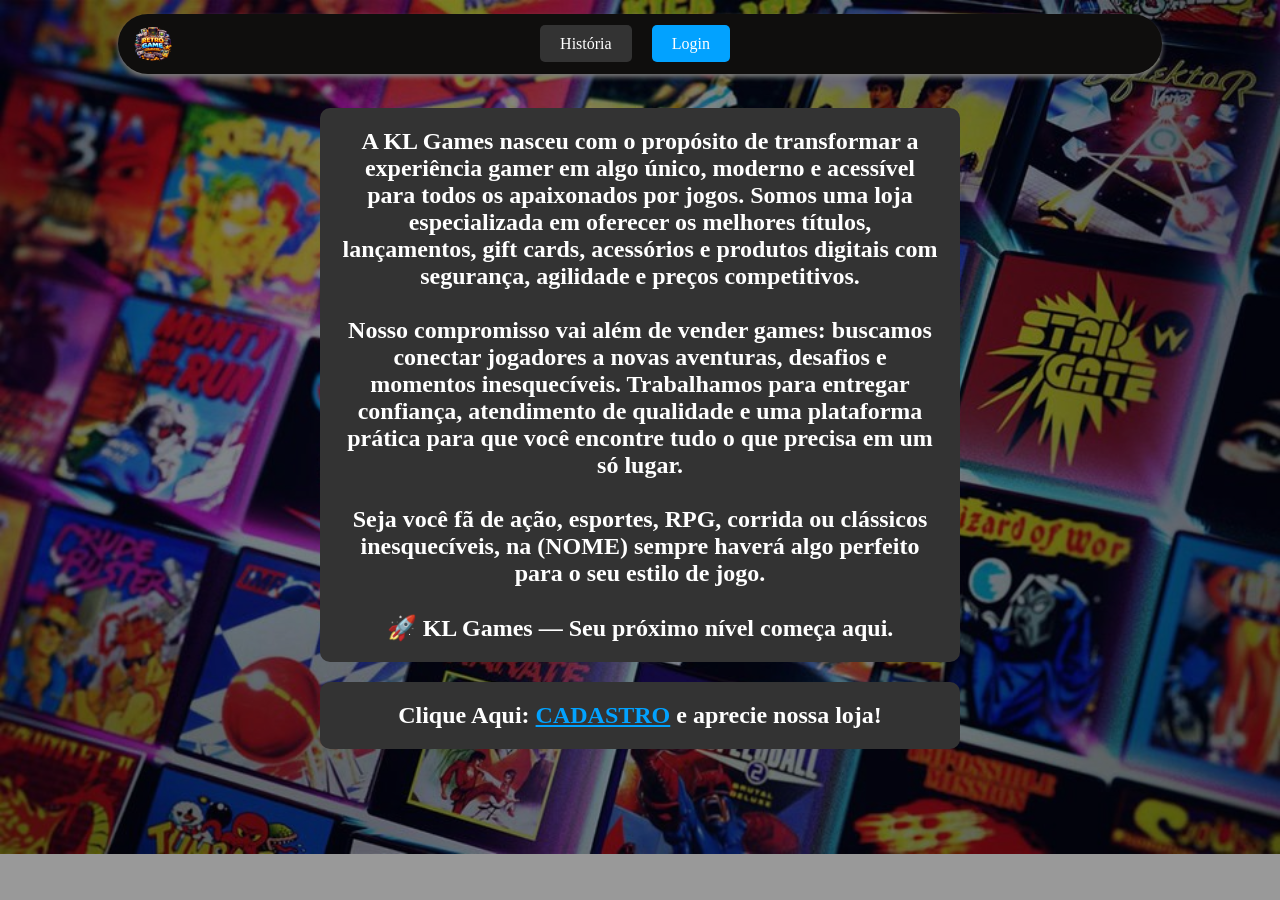
<file: public/index.html>
<!DOCTYPE html>
<html lang="pt-br">
<head>
    <meta charset="UTF-8">
    <meta name="viewport" content="width=device-width, initial-scale=1.0">
    <link rel="stylesheet" href="style.css">
    <title>HOME</title>
</head>
<body>
    <header class="header">
        <img src="./imagem/GamesLogan.png" alt="Logo">
        <ul>
            <li><a href="#">História</a></li>
  
            <li><a href="login.html">Login</a></li>
        </ul>
    </header>
    
    <h1>A KL Games nasceu com o propósito de transformar a experiência gamer em algo único, moderno e acessível para todos os apaixonados por jogos. Somos uma loja especializada em oferecer os melhores títulos, lançamentos, gift cards, acessórios e produtos digitais com segurança, agilidade e preços competitivos. 
        <br><br> 
        Nosso compromisso vai além de vender games: buscamos conectar jogadores a novas aventuras, desafios e momentos inesquecíveis. Trabalhamos para entregar confiança, atendimento de qualidade e uma plataforma prática para que você encontre tudo o que precisa em um só lugar. 
        <br><br>
        Seja você fã de ação, esportes, RPG, corrida ou clássicos inesquecíveis, na (NOME) sempre haverá algo perfeito para o seu estilo de jogo.
        <br><br>
        🚀 KL Games — Seu próximo nível começa aqui.</h1>
    
        <h2>Clique Aqui: <a href="./cadastro.html">CADASTRO</a> e aprecie nossa loja!</h2>
    
    
</body>
</html>
</file>
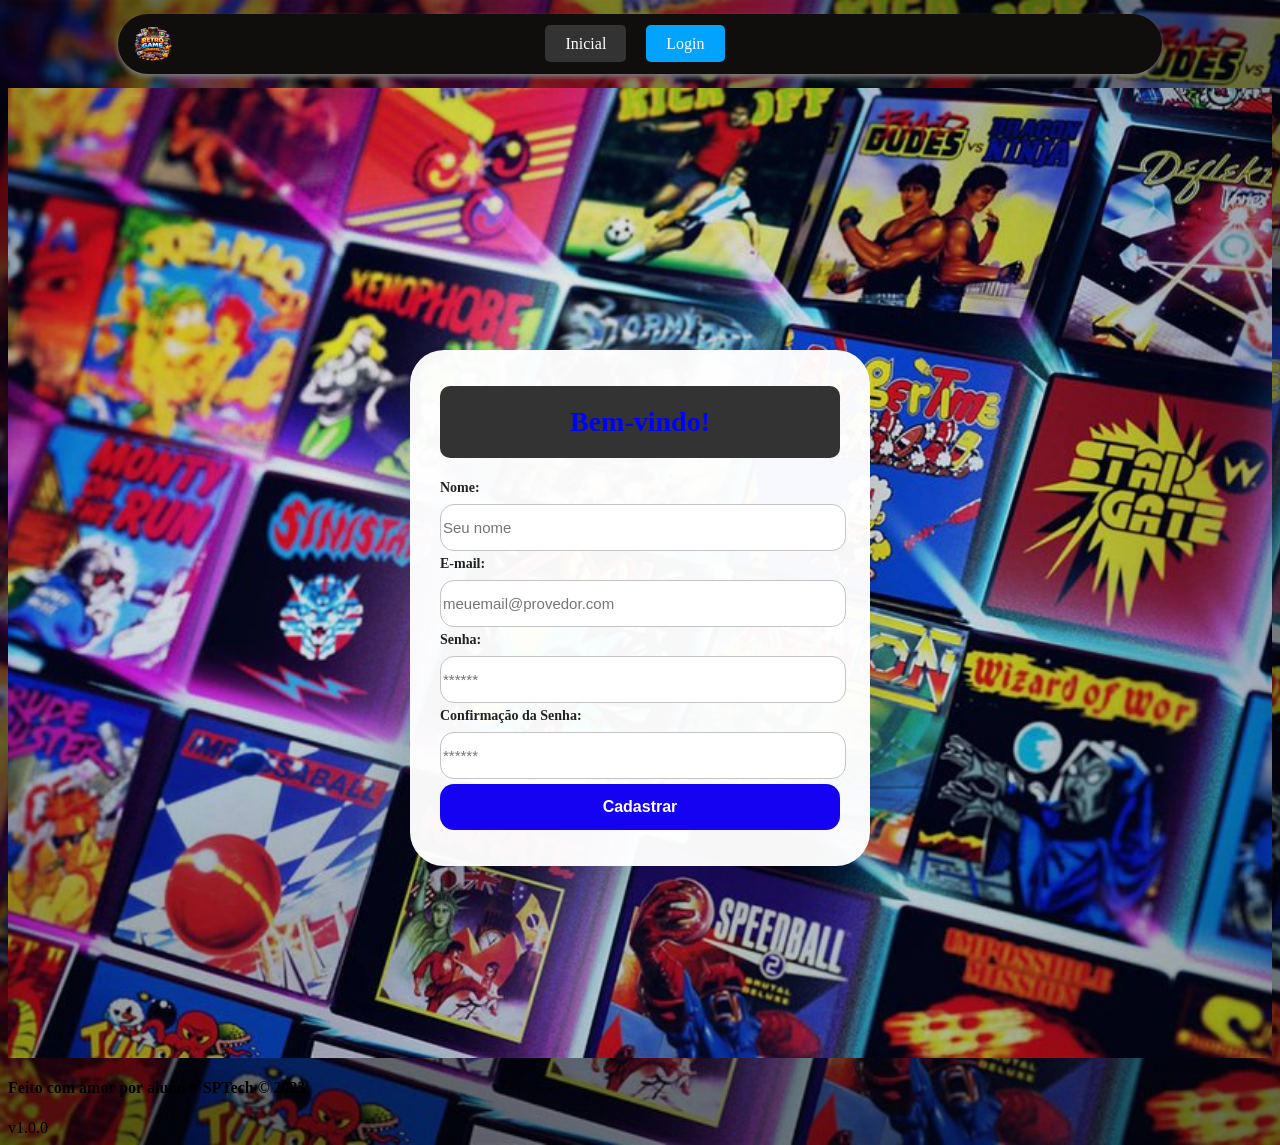
<file: public/cadastro.html>
<!DOCTYPE html>
<html lang="pt-br">

<head>
  <meta charset="UTF-8" />
  <meta http-equiv="X-UA-Compatible" content="IE=edge" />
  <meta name="viewport" content="width=device-width, initial-scale=1.0" />

  <title>Games | Cadastro</title>

  <script src="./js/sessao.js"></script>

  <link rel="stylesheet" href="style.css">
 
  <link rel="preconnect" href="https://fonts.gstatic.com" />
</head>

<body>
<header class="header">
        <img src="./imagem/GamesLogan.png" alt="Logo">
        <ul>
            <li><a href="index.html">Inicial</a></li>
  
            <li><a href="login.html">Login</a></li>
        </ul>
    </header>

  <div class="login">
    <div class="alerta_erro">
      <div class="card_erro" id="cardErro">
        <span id="mensagem_erro"></span>
      </div>
    </div>
    <div class="container">
      <div class="card card-cadastro">
        <h2>Bem-vindo!</h2>
        <div class="formulario">
          <!--
                         Para inserir mais um campo, copie uma das inputs abaixo.
                         Assim que inserir vá para o script abaixo.
                     -->
          
          <div class="campo">
            <span>Nome:</span>
            <input id="nome_input" type="text" placeholder="Seu nome" />
          </div>
          <div class="campo">
            <span>E-mail:</span>
            <input id="email_input" type="text" placeholder="meuemail@provedor.com" />
          </div>
          <div class="campo">
            <span>Senha:</span>
            <input id="senha_input" type="password" placeholder="******" />
          </div>
          <div class="campo">
            <span>Confirmação da Senha:</span>
            <input id="confirmacao_senha_input" type="password" placeholder="******" />
          </div>
          <button class="botao" onclick="cadastrar()">Cadastrar</button>
        </div>
        <div id="div_erros_login"></div>
      </div>
    </div>
  </div>

  <!--footer inicio-->
  <div class="footer">
    <div class="container">
      <h4>Feito com amor por aluno &hearts; SPTech &copy; 2023</h4>
      <span class="version">v1.0.0</span>
    </div>
  </div>
  <!--footer fim-->
</body>

</html>

<script>

  function cadastrar() {
    // aguardar();

    //Recupere o valor da nova input pelo nome do id
    // Agora vá para o método fetch logo abaixo
    var nomeVar = nome_input.value;
    var emailVar = email_input.value;
    var senhaVar = senha_input.value;
    var confirmacaoSenhaVar = confirmacao_senha_input.value;
   
   

    // Verificando se há algum campo em branco
    if (
      nomeVar == "" ||
      emailVar == "" ||
      senhaVar == "" ||
      confirmacaoSenhaVar == "" 
     
    ) {
      cardErro.style.display = "block";
      mensagem_erro.innerHTML =
        "(Mensagem de erro para todos os campos em branco)";

      finalizarAguardar();
      return false;
    } else {
      setInterval(sumirMensagem, 5000);
    }

    // Enviando o valor da nova input
    fetch("/usuarios/cadastrar", {
      method: "POST",
      headers: {
        "Content-Type": "application/json",
      },
      body: JSON.stringify({
        // crie um atributo que recebe o valor recuperado aqui
        // Agora vá para o arquivo routes/usuario.js
        nomeServer: nomeVar,
        emailServer: emailVar,
        senhaServer: senhaVar,
       
      }),
    })
      .then(function (resposta) {
        console.log("resposta: ", resposta);

        if (resposta.ok) {
          cardErro.style.display = "block";

          mensagem_erro.innerHTML =
            "Cadastro realizado com sucesso! Redirecionando para tela de Login...";

          setTimeout(() => {
            window.location = "login.html";
          }, "2000");

          limparFormulario();
          finalizarAguardar();
        } else {
          throw "Houve um erro ao tentar realizar o cadastro!";
        }
      })
      .catch(function (resposta) {
        console.log(`#ERRO: ${resposta}`);
        finalizarAguardar();
      });

    return false;
  }

  function sumirMensagem() {
    cardErro.style.display = "none";
  }
</script>
</file>
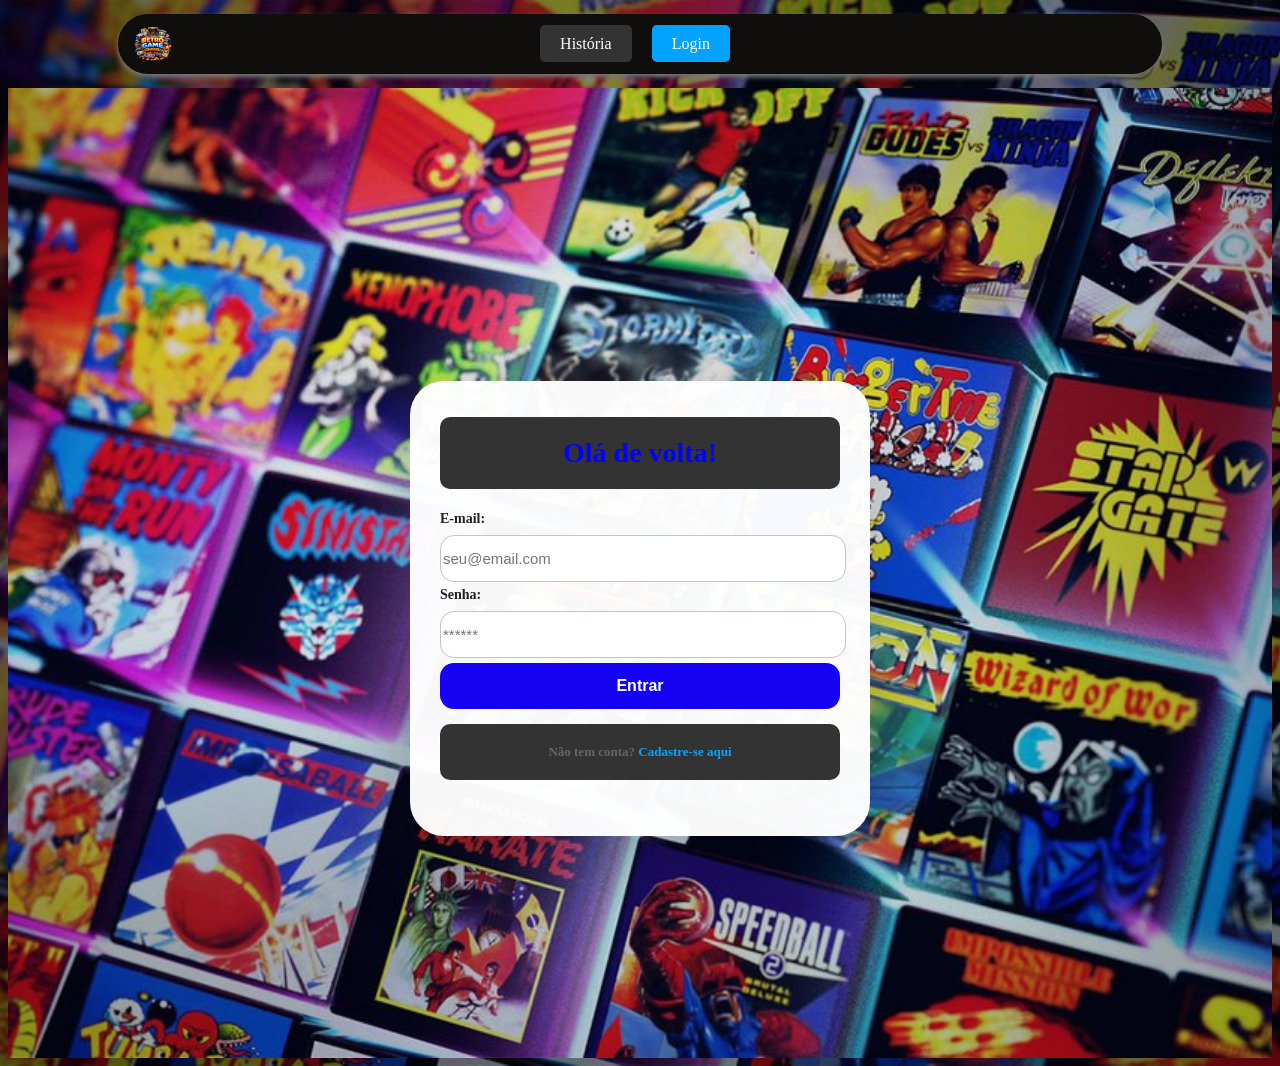
<file: public/login.html>
<!DOCTYPE html>
<html lang="pt-br">

<head>
    <meta charset="UTF-8">
    <meta http-equiv="X-UA-Compatible" content="IE=edge">
    <meta name="viewport" content="width=device-width, initial-scale=1.0">

    <title>Games | Login</title>

    <script src="./js/sessao.js"></script>

  
    <link rel="stylesheet" href="style.css">

    <link rel="preconnect" href="https://fonts.gstatic.com">
</head>

<body>

 <header class="header">
        <img src="./imagem/GamesLogan.png" alt="Logo">
        <ul>
            <li><a href="index.html">História</a></li>
  
            <li><a href="login.html">Login</a></li>
        </ul>
    </header>

    <div class="login">
        <div class="alerta_erro">
            <div class="card_erro" id="cardErro">
                <span id="mensagem_erro"></span>
            </div>
        </div>
        <div class="container">
            <div class="card card-login">
                <h2>Olá de volta!</h2>
                <div class="formulario">
                    <div class="campo">
                        <span>E-mail:</span>
                        <input id="email_input" type="text" placeholder="seu@email.com">
                    </div>
                    <div class="campo">
                        <span>Senha:</span>
                        <input id="senha_input" type="password" placeholder="******">
                    </div>
                    <button class="botao" onclick="entrar()">Entrar</button>
                </div>

                <p style="font-size: 13px; margin-top: 15px; text-align: center; color: #666;">Não tem conta? <a href="cadastro.html" style="color: rgb(2, 162, 255); font-weight: 600; text-decoration: none;">Cadastre-se aqui</a></p>
            </div>
        </div>
    </div>

   

</body>

</html>

<script>


    function entrar() {
        var emailVar = email_input.value;
        var senhaVar = senha_input.value;

        // Validação de campos vazios
        if (emailVar == "" || senhaVar == "") {
            cardErro.style.display = "block";
            mensagem_erro.innerHTML = "Preencha todos os campos para continuar!";
            setTimeout(() => {
                cardErro.style.display = "none";
            }, 3000);
            return false;
        }

        // Validação de formato de e-mail
        if (!emailVar.includes("@") || !emailVar.includes(".")) {
            cardErro.style.display = "block";
            mensagem_erro.innerHTML = "E-mail inválido! Digite um e-mail válido.";
            setTimeout(() => {
                cardErro.style.display = "none";
            }, 3000);
            return false;
        }

        console.log("FORM LOGIN: ", emailVar);
        console.log("FORM SENHA: ", senhaVar);

        fetch("/usuarios/autenticar", {
            method: "POST",
            headers: {
                "Content-Type": "application/json"
            },
            body: JSON.stringify({
                emailServer: emailVar,
                senhaServer: senhaVar
            })
        }).then(function (resposta) {
            console.log("ESTOU NO THEN DO entrar()!");

            if (resposta.ok) {
                console.log(resposta);

                resposta.json().then(json => {
                    console.log(json);
                    console.log(JSON.stringify(json));
                    sessionStorage.EMAIL_USUARIO = json.email;
                    sessionStorage.NOME_USUARIO = json.nome;
                    sessionStorage.ID_USUARIO = json.id;
                    sessionStorage.AQUARIOS = JSON.stringify(json.aquarios);

                    console.log("Redirecionando para dashboard...");
                    alert("Login OK! Redirecionando...");
                    window.location.href = "dashboard/dashboard.html";
                });

            } else {
                console.log("Houve um erro ao tentar realizar o login!");

                resposta.text().then(texto => {
                    console.error(texto);
                    cardErro.style.display = "block";
                    mensagem_erro.innerHTML = "E-mail ou senha incorretos!";
                    finalizarAguardar();
                    setTimeout(() => {
                        cardErro.style.display = "none";
                    }, 3000);
                });
            }

        }).catch(function (erro) {
            console.log(erro);
            cardErro.style.display = "block";
            mensagem_erro.innerHTML = "Erro ao conectar com o servidor!";
            finalizarAguardar();
            setTimeout(() => {
                cardErro.style.display = "none";
            }, 3000);
        });

        return false;
    }

    function sumirMensagem() {
        cardErro.style.display = "none"
    }

</script>
</file>
<file: public/style.css>
body {
    background: rgba(0, 0, 0, 0.4) url('./imagem/ImagemdeFundo.jpg');
    background-repeat: no-repeat;
    background-size: cover;
    background-blend-mode: multiply;
    padding-top: 80px;
}

p {
    font-size: 24px;
    color: white;
    font-weight: bold;
    background-color: #333;
    padding: 20px;
    border-radius: 10px;
    max-width: 600px;
    margin: 20px auto;
}

h1 {
    font-size: 24px;
    color: white;
    font-weight: bold;
    background-color: #333;
    padding: 20px;
    border-radius: 10px;
    max-width: 600px;
    margin: 20px auto;
    text-align: center;
}

h2 {
    font-size: 24px;
    color: white;
    font-weight: bold;
    background-color: #333;
    padding: 20px;
    border-radius: 10px;
    max-width: 600px;
    margin: 20px auto;
    text-align: center;
}

h2 a {
    color: rgb(2, 162, 255);
}

header ul {
    list-style-type: none;
    margin: 0;
    padding: 0;
    display: flex;
    align-items: center;
    justify-content: center;
}

header li {
    margin-right: 20px;
    
}

header a {
    color: rgb(255, 255, 255);
    text-decoration: none;
    padding: 10px 20px;
    background-color: #333;
    border-radius: 5px;
}

header a:hover {
    background-color: #555;
}

header li:last-child a {
    background-color: rgb(2, 162, 255);
}

header li:last-child a:hover {
    background-color: rgb(2, 162, 255);
}

header img {
    width: 40px;
    height: auto;
    position: absolute;
    left: 15px;
    top: 50%;
    transform: translateY(-50%);
}

header {
    display: flex;
    align-items: center;
    justify-content: center;
    height: 50px;
    width: 100%;
    margin-top: 15px;
    position: fixed;
    top: 0;
    z-index: 10;
}

.header {
    display: flex;
    justify-content: center;
    align-items: center;
    border-radius: 35px;
    margin-top: 14px;
    padding: 5px;
    padding-left: 15px;
    width: 80%;
    left: 50%;
    transform: translateX(-50%);
    background-color: #0f0e0d;
    box-shadow: 0px 3px 5px rgb(122, 122, 122);
}

.about {
    text-align: center;
    margin: 40px auto;
    max-width: 800px;
}

.about h2 {
    font-size: 32px;
    color: white;
    font-weight: bold;
    margin-bottom: 20px;
}

.about img {
    width: 150px;
    height: 150px;
    border-radius: 50%;
    margin: 20px 0;
}

.about p {
    font-size: 20px;
    color: white;
    background-color: #333;
    padding: 15px;
    border-radius: 10px;
    max-width: 600px;
    margin: 20px auto;
}



.login {
    min-height: calc(100vh - 80px);
    padding: 110px 20px 40px;
    display: flex;
    align-items: center;
    justify-content: center;
    background: rgba(0, 0, 0, 0.45) url('./imagem/ImagemdeFundo.jpg') center/cover no-repeat;
}

.login .container {
    width: 100%;
    max-width: 460px;
    display: flex;
    justify-content: center;
}

.login .card {
    width: 110%;
    background: rgba(255, 255, 255, 0.97);
    border-radius: 34px;
    padding: 36px 30px;
    box-shadow: 0 24px 90px rgba(0, 0, 0, 0.25);
    color: #111;
}

.login .card h2 {
    margin: 0 0 22px;
    font-size: 28px;
    color: blue;
    text-align: center;
}

.login .formulario {
    display: flex;
    flex-direction: column;
    gap: 5px;
}

.login .campo {
    display: flex;
    flex-direction: column;
    gap: 8px;
}

.login .campo span {
    color: #222;
    font-size: 14px;
    font-weight: 700;
}

.login .campo input,
.login .campo select {
    width: 100%;
    padding: 14px 2px;
    border: 1px solid #c4c4c4;
    border-radius: 14px;
    background: #fff;
    font-size: 15px;
    color: #111;
}

.login .campo input:focus,
.login .campo select:focus {
    outline: none;
    border-color: blue;
    box-shadow: 0 0 0 4px rgba(237, 20, 91, 0.12);
}

.login .botao {
    width: 100%;
    padding: 14px 0;
    border: none;
    border-radius: 14px;
    background: #1602f3;
    color: white;
    font-size: 16px;
    font-weight: 700;
    cursor: pointer;
    transition: transform 0.2s ease, background 0.2s ease;
}

.login .botao:hover {
    transform: translateY(-1px);
    background: #7a69f8;
}

.login p {
    font-size: 13px;
    color: #444;
    text-align: center;
    margin-top: 18px;
}

.login p a {
    color: #4702db;
    font-weight: 700;
}

.card_erro {
    display: none;
    background: #fff4f4;
    color: #3c07d0;
    border-radius: 16px;
    border: 1px solid #f2c2c2;
    padding: 14px 16px;
    max-width: 100%;
    margin-bottom: 18px;
}

.card_erro #mensagem_erro {
    font-size: 14px;
}

@media (max-width: 720px) {
    .login {
        padding: 100px 16px 30px;
    }

    .login .card {
        padding: 28px 22px;
    }

    .header {
        width: 92%;
    }

    header ul {
        gap: 8px;
        flex-wrap: wrap;
    }
}
</file>
